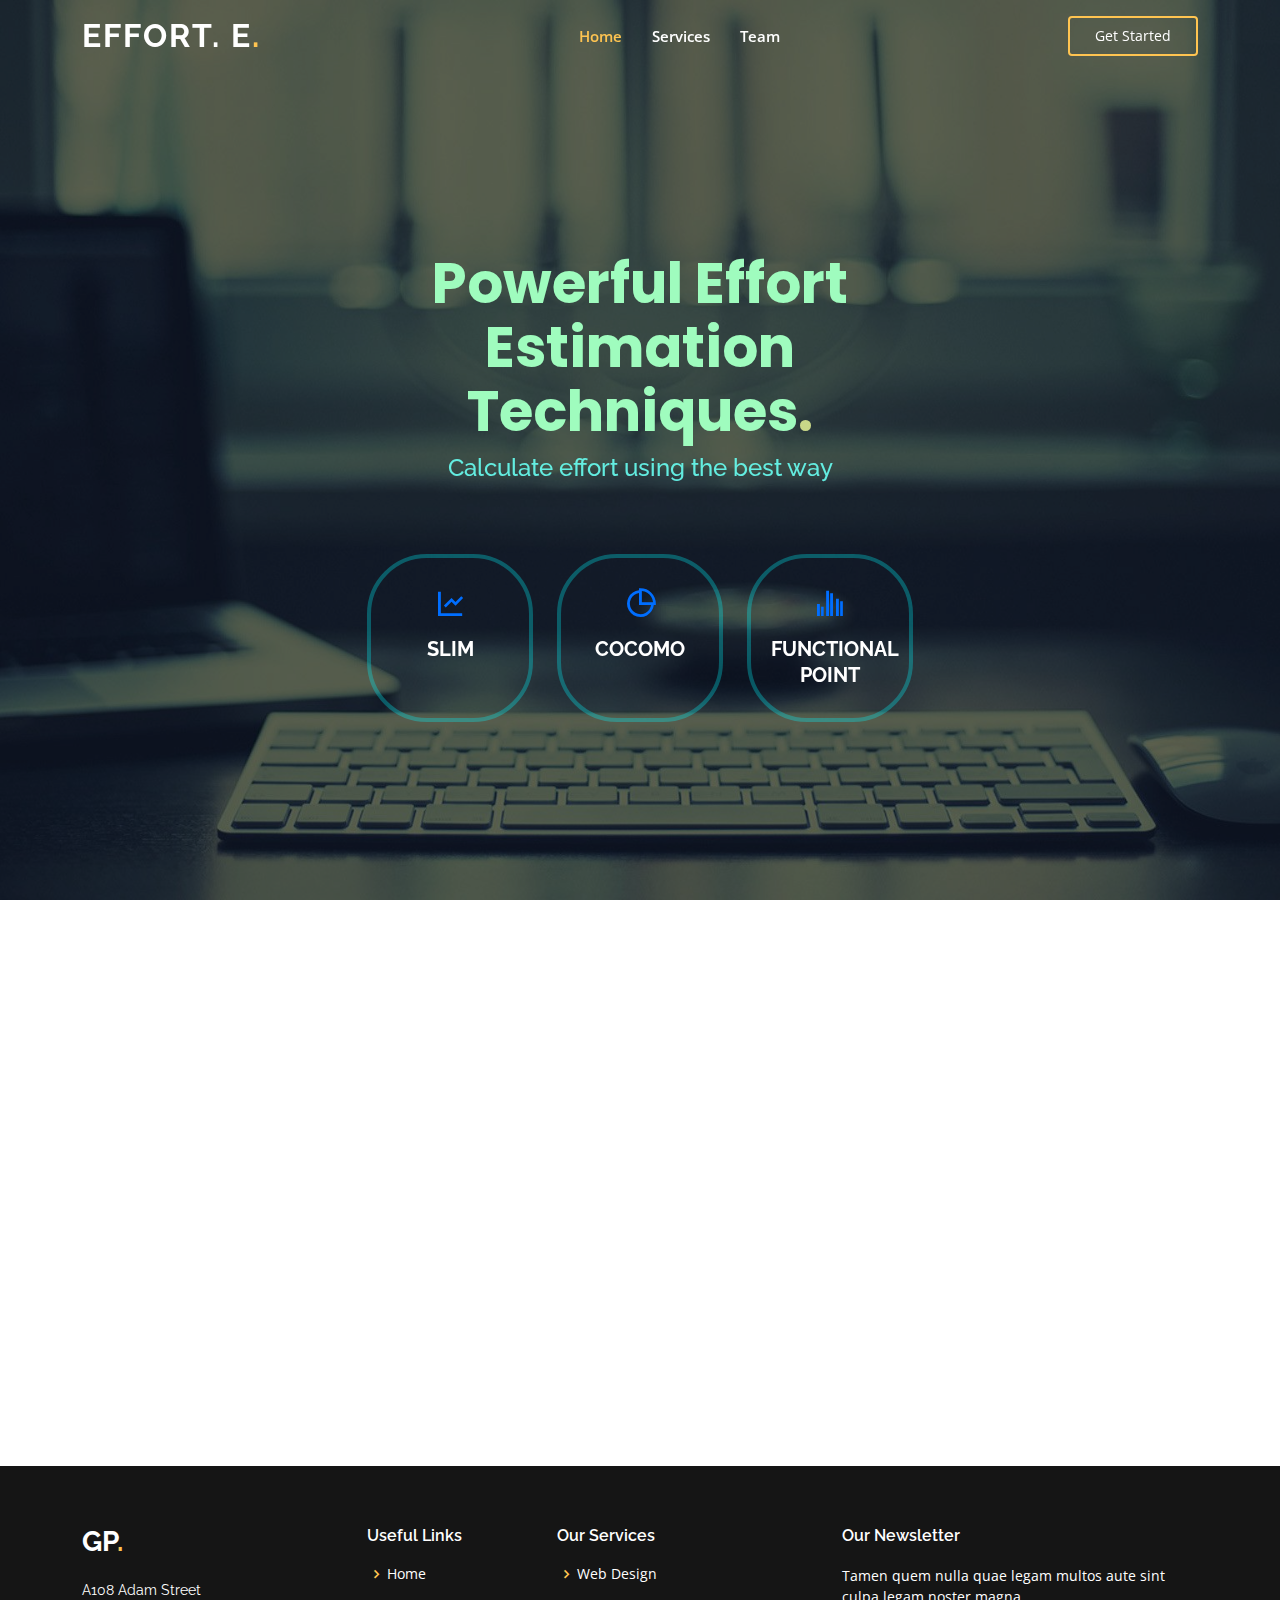
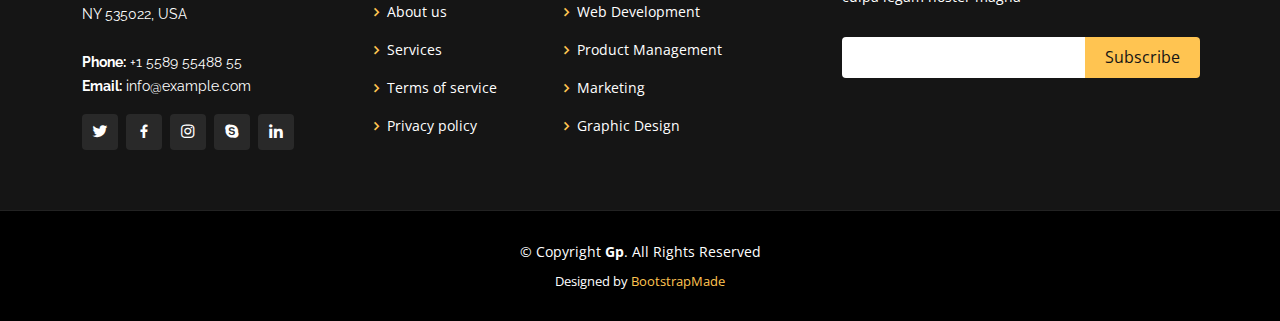
<file: index.html>
<!DOCTYPE html>
<html lang="en">

<head>
  <meta charset="utf-8">
  <meta content="width=device-width, initial-scale=1.0" name="viewport">

  <title>Effort- Estimation</title>
  <meta content="Effort estimation techniques" name="description">
  <meta content="Effort" name="keywords">

  <!-- Favicons -->
  <link href="assets/img/Decrease-icon.png" rel="icon">
  <link href="assets/img/apple-touch-icon.png" rel="apple-touch-icon">

  <!-- Google Fonts -->
  <link href="https://fonts.googleapis.com/css?family=Open+Sans:300,300i,400,400i,600,600i,700,700i|Raleway:300,300i,400,400i,500,500i,600,600i,700,700i|Poppins:300,300i,400,400i,500,500i,600,600i,700,700i" rel="stylesheet">

  <!-- Vendor CSS Files -->
  <link href="assets/vendor/aos/aos.css" rel="stylesheet">
  <link href="assets/vendor/bootstrap/css/bootstrap.min.css" rel="stylesheet">
  <link href="assets/vendor/bootstrap-icons/bootstrap-icons.css" rel="stylesheet">
  <link href="assets/vendor/boxicons/css/boxicons.min.css" rel="stylesheet">
  <link href="assets/vendor/glightbox/css/glightbox.min.css" rel="stylesheet">
  <link href="assets/vendor/remixicon/remixicon.css" rel="stylesheet">
  <link href="assets/vendor/swiper/swiper-bundle.min.css" rel="stylesheet">

  <!-- Template Main CSS File -->
  <link href="assets/css/style.css" rel="stylesheet">

  <!-- =======================================================
  * Template Name: Gp - v4.7.0
  * Template URL: https://bootstrapmade.com/gp-free-multipurpose-html-bootstrap-template/
  * Author: BootstrapMade.com
  * License: https://bootstrapmade.com/license/
  ======================================================== -->


</head>

<body>

  <!-- ======= Header ======= -->
  <header id="header" class="fixed-top ">
    <div class="container d-flex align-items-center justify-content-lg-between">
      <!-- <a href="index.html" class="logo me-auto me-lg-0"><img src="assets/img/Decrease-icon.png" alt="" class="img-fluid"></a> -->
      <h1 class="logo me-auto me-lg-0"><a href="index.html">Effort. E<span>.</span></a></h1>
      <!-- Uncomment below if you prefer to use an image logo -->
    

      <nav id="navbar" class="navbar order-last order-lg-0">
        <ul>
          <li><a class="nav-link scrollto active" href="#hero">Home</a></li>
          <li><a class="nav-link scrollto" href="#services">Services</a></li>
          <li><a class="nav-link scrollto" href="#team">Team</a></li>
        </ul>
        <i class="bi bi-list mobile-nav-toggle"></i>
      </nav><!-- .navbar -->

      <a href="#about" class="get-started-btn scrollto">Get Started</a>

    </div>
  </header><!-- End Header -->

  <!-- ======= Hero Section ======= -->
  <section id="hero" class="d-flex align-items-center justify-content-center">
    <div class="container" data-aos="fade-up">

      <div class="row justify-content-center" data-aos="fade-up" data-aos-delay="150">
        <div class="col-xl-6 col-lg-8">
          <h1>Powerful Effort Estimation Techniques<span>.</span></h1>
          <h2>Calculate effort using the best way</h2>
        </div>
      </div>

      <div class="row gy-4 mt-5 justify-content-center" data-aos="zoom-in" data-aos-delay="250">
        <div class="col-xl-2 col-md-4">
          <div class="icon-box">
            <i class="ri-line-chart-line"></i>
            <h3><a href="">SLIM</a></h3>
          </div>
        </div>
        <div class="col-xl-2 col-md-4">
          <div class="icon-box">
            <i class="ri-pie-chart-2-line"></i>
            <h3><a href="">COCOMO</a></h3>
          </div>
        </div>
        <div class="col-xl-2 col-md-4">
          <div class="icon-box">
            <i class="ri-bar-chart-grouped-line"></i>
            <h3><a href="">FUNCTIONAL POINT</a></h3>
          </div>
        </div>
        
          </div>
        </div>
      </div>

    </div>
  </section><!-- End Hero -->

  <main id="main">   

    <!-- ======= Services Section ======= -->
    <section id="services" class="services">
      <div class="container" data-aos="fade-up">

        <div class="section-title">
          <h2>OurServices</h2>
          <p>Check our Services</p>
        </div>

        <div class="row">
          <div class="col-lg-4 col-md-6 d-flex align-items-stretch" data-aos="zoom-in" data-aos-delay="100">
            <div class="icon-box">
              <div class="icon"><i class="bx bxl-dribbble"></i></div>
              <h4><a href="">SLIM</a></h4>
              <p>Voluptatum deleniti atque corrupti quos dolores et quas molestias excepturi</p>
            </div>
          </div>

          <div class="col-lg-4 col-md-6 d-flex align-items-stretch mt-4 mt-md-0" data-aos="zoom-in" data-aos-delay="200">
            <div class="icon-box">
              <div class="icon"><i class="bx bx-file"></i></div>
              <h4><a href="">COCOMO</a></h4>
              <p>Duis aute irure dolor in reprehenderit in voluptate velit esse cillum dolore</p>
            </div>
          </div>

          <div class="col-lg-4 col-md-6 d-flex align-items-stretch mt-4 mt-lg-0" data-aos="zoom-in" data-aos-delay="300">
            <div class="icon-box">
              <div class="icon"><i class="bx bx-tachometer"></i></div>
              <h4><a href="">FUNCTIONAL POINT</a></h4>
              <p>Excepteur sint occaecat cupidatat non proident, sunt in culpa qui officia</p>
            </div>
          </div>

      

        </div>

      </div>
    </section><!-- End Services Section -->

   

    

   
          </div>
          <div class="swiper-pagination"></div>
        </div>

      </div>
    </section>


  </main><!-- End #main -->

  <!-- ======= Footer ======= -->
  <footer id="footer">
    <div class="footer-top">
      <div class="container">
        <div class="row">

          <div class="col-lg-3 col-md-6">
            <div class="footer-info">
              <h3>Gp<span>.</span></h3>
              <p>
                A108 Adam Street <br>
                NY 535022, USA<br><br>
                <strong>Phone:</strong> +1 5589 55488 55<br>
                <strong>Email:</strong> info@example.com<br>
              </p>
              <div class="social-links mt-3">
                <a href="#" class="twitter"><i class="bx bxl-twitter"></i></a>
                <a href="#" class="facebook"><i class="bx bxl-facebook"></i></a>
                <a href="#" class="instagram"><i class="bx bxl-instagram"></i></a>
                <a href="#" class="google-plus"><i class="bx bxl-skype"></i></a>
                <a href="#" class="linkedin"><i class="bx bxl-linkedin"></i></a>
              </div>
            </div>
          </div>

          <div class="col-lg-2 col-md-6 footer-links">
            <h4>Useful Links</h4>
            <ul>
              <li><i class="bx bx-chevron-right"></i> <a href="#">Home</a></li>
              <li><i class="bx bx-chevron-right"></i> <a href="#">About us</a></li>
              <li><i class="bx bx-chevron-right"></i> <a href="#">Services</a></li>
              <li><i class="bx bx-chevron-right"></i> <a href="#">Terms of service</a></li>
              <li><i class="bx bx-chevron-right"></i> <a href="#">Privacy policy</a></li>
            </ul>
          </div>

          <div class="col-lg-3 col-md-6 footer-links">
            <h4>Our Services</h4>
            <ul>
              <li><i class="bx bx-chevron-right"></i> <a href="#">Web Design</a></li>
              <li><i class="bx bx-chevron-right"></i> <a href="#">Web Development</a></li>
              <li><i class="bx bx-chevron-right"></i> <a href="#">Product Management</a></li>
              <li><i class="bx bx-chevron-right"></i> <a href="#">Marketing</a></li>
              <li><i class="bx bx-chevron-right"></i> <a href="#">Graphic Design</a></li>
            </ul>
          </div>

          <div class="col-lg-4 col-md-6 footer-newsletter">
            <h4>Our Newsletter</h4>
            <p>Tamen quem nulla quae legam multos aute sint culpa legam noster magna</p>
            <form action="" method="post">
              <input type="email" name="email"><input type="submit" value="Subscribe">
            </form>

          </div>

        </div>
      </div>
    </div>

    <div class="container">
      <div class="copyright">
        &copy; Copyright <strong><span>Gp</span></strong>. All Rights Reserved
      </div>
      <div class="credits">
        <!-- All the links in the footer should remain intact. -->
        <!-- You can delete the links only if you purchased the pro version. -->
        <!-- Licensing information: https://bootstrapmade.com/license/ -->
        <!-- Purchase the pro version with working PHP/AJAX contact form: https://bootstrapmade.com/gp-free-multipurpose-html-bootstrap-template/ -->
        Designed by <a href="https://bootstrapmade.com/">BootstrapMade</a>
      </div>
    </div>
  </footer><!-- End Footer -->

  <div id="preloader"></div>
  <a href="#" class="back-to-top d-flex align-items-center justify-content-center"><i class="bi bi-arrow-up-short"></i></a>

  <!-- Vendor JS Files -->
  <script src="assets/vendor/purecounter/purecounter.js"></script>
  <script src="assets/vendor/aos/aos.js"></script>
  <script src="assets/vendor/bootstrap/js/bootstrap.bundle.min.js"></script>
  <script src="assets/vendor/glightbox/js/glightbox.min.js"></script>
  <script src="assets/vendor/isotope-layout/isotope.pkgd.min.js"></script>
  <script src="assets/vendor/swiper/swiper-bundle.min.js"></script>
  <script src="assets/vendor/php-email-form/validate.js"></script>

  <!-- Template Main JS File -->
  <script src="assets/js/main.js"></script>

</body>

</html>
</file>
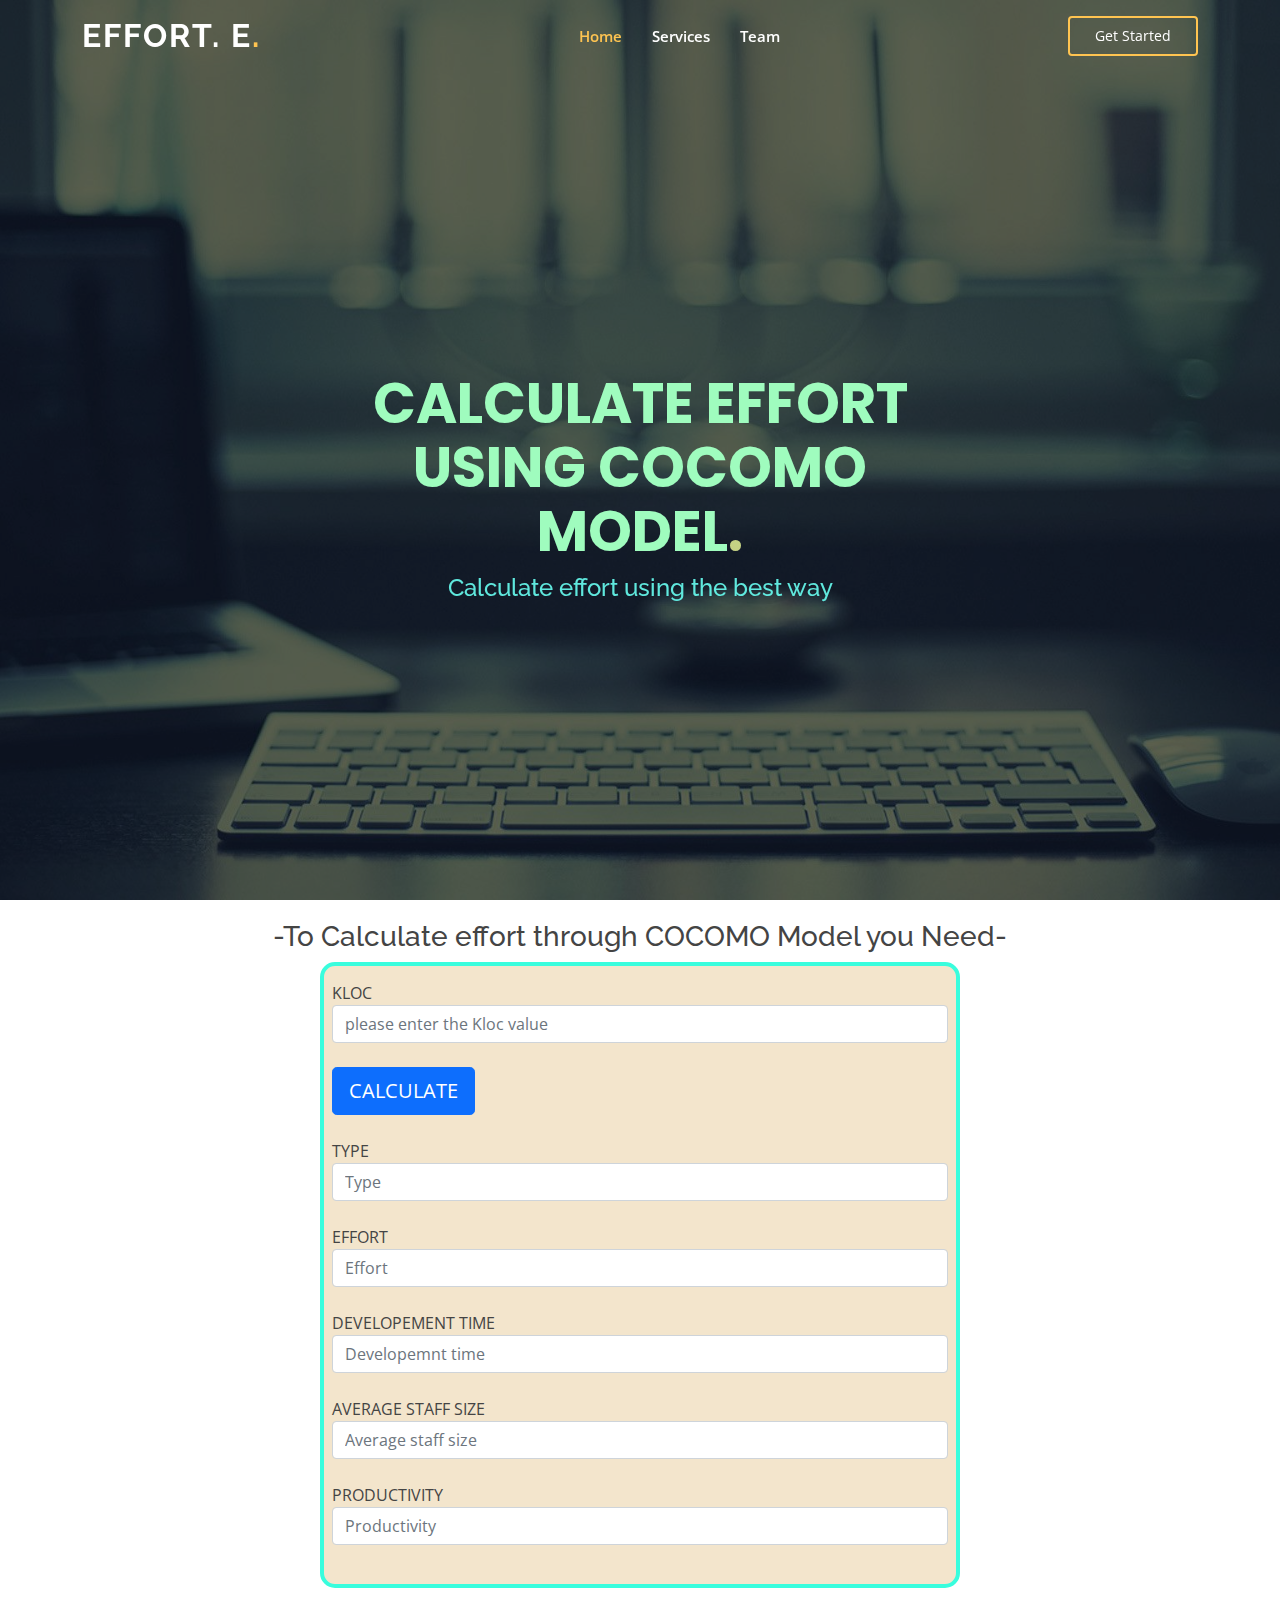
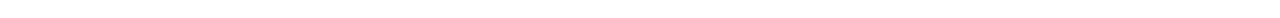
<file: cocomo.html>
<!DOCTYPE html>
<html lang="en">

<head>
  <meta charset="utf-8">
  <meta content="width=device-width, initial-scale=1.0" name="viewport">

  <title>Effort- Estimation</title>
  <meta content="Effort estimation techniques" name="description">
  <meta content="Effort" name="keywords">

  <!-- Favicons -->
  <link href="assets/img/Decrease-icon.png" rel="icon">
  <link href="assets/img/apple-touch-icon.png" rel="apple-touch-icon">

  <!-- Google Fonts -->
  <link href="https://fonts.googleapis.com/css?family=Open+Sans:300,300i,400,400i,600,600i,700,700i|Raleway:300,300i,400,400i,500,500i,600,600i,700,700i|Poppins:300,300i,400,400i,500,500i,600,600i,700,700i" rel="stylesheet">

  <!-- Vendor CSS Files -->
  <link href="assets/vendor/aos/aos.css" rel="stylesheet">
  <link href="assets/vendor/bootstrap/css/bootstrap.min.css" rel="stylesheet">
  <link href="assets/vendor/bootstrap-icons/bootstrap-icons.css" rel="stylesheet">
  <link href="assets/vendor/boxicons/css/boxicons.min.css" rel="stylesheet">
  <link href="assets/vendor/glightbox/css/glightbox.min.css" rel="stylesheet">
  <link href="assets/vendor/remixicon/remixicon.css" rel="stylesheet">
  <link href="assets/vendor/swiper/swiper-bundle.min.css" rel="stylesheet">

  <!-- Template Main CSS File -->
  <link href="assets/css/style.css" rel="stylesheet">

  <!-- =======================================================
  * Template Name: Gp - v4.7.0
  * Template URL: https://bootstrapmade.com/gp-free-multipurpose-html-bootstrap-template/
  * Author: BootstrapMade.com
  * License: https://bootstrapmade.com/license/
  ======================================================== -->



</head>
<style>

     form{width: 50%; 
     margin: auto; 
     border: 4px solid rgb(57, 253, 221);
      padding: 15px 8px; 
      border-radius: 15px;
      margin-bottom: 30px;
      background-color: rgb(243, 229, 204);
      }
    
    
</style>

<body>

  <!-- ======= Header ======= -->
  <header id="header" class="fixed-top ">
    <div class="container d-flex align-items-center justify-content-lg-between">
      <!-- <a href="index.html" class="logo me-auto me-lg-0"><img src="assets/img/Decrease-icon.png" alt="" class="img-fluid"></a> -->
      <h1 class="logo me-auto me-lg-0"><a href="index.html">Effort. E<span>.</span></a></h1>
      <!-- Uncomment below if you prefer to use an image logo -->
    

      <nav id="navbar" class="navbar order-last order-lg-0">
        <ul>
          <li><a class="nav-link scrollto active" href="#hero">Home</a></li>
          <li><a class="nav-link scrollto" href="#services">Services</a></li>
          <li><a class="nav-link scrollto" href="#team">Team</a></li>
        </ul>
        <i class="bi bi-list mobile-nav-toggle"></i>
      </nav><!-- .navbar -->

      <a href="#about" class="get-started-btn scrollto">Get Started</a>

    </div>
  </header><!-- End Header -->

  <!-- ======= Hero Section ======= -->
  <section id="hero" class="d-flex align-items-center justify-content-center">
    <div class="container" data-aos="fade-up">

      <div class="row justify-content-center" data-aos="fade-up" data-aos-delay="150">
        <div class="col-xl-6 col-lg-8">
          <h1>CALCULATE EFFORT USING COCOMO MODEL<span>.</span></h1>
          <h2>Calculate effort using the best way</h2>
        </div>
      

    </div>

  </section><!-- End Hero -->


  <div style="margin-top: 20px">
    <h3 style="text-align:center;">-To Calculate effort through COCOMO Model you Need- </h3>

</div>

            <!-- FORM STARTS HERE -->
<form>
    <div class="form-group">
      <label for="kloc">KLOC </label>
      <input type="text" class="form-control" id="kloc"  placeholder="please enter the Kloc value"><br>
    
    

    <button button type="button" class="btn btn-primary btn-lg btn-block"onclick="display()" >CALCULATE</button> <br><br>
      
</div>
<div class="form-group">
    <label for="type">TYPE </label>
    <input type="text" class="form-control" id="type" placeholder="Type">
  </div> <br>

<div class="form-group">
  <label for="effort">EFFORT </label>
  <input type="text" class="form-control" id="effort" placeholder="Effort">
</div>

<br><div class="form-group">
    <label for="development"> DEVELOPEMENT TIME </label>
    <input type="text" class="form-control" id="development" placeholder="Developemnt time">
  </div>

  <br><div class="form-group">
    <label for="staff_size"> AVERAGE STAFF SIZE </label>
    <input type="text" class="form-control" id="staff_size" placeholder="Average staff size">
  </div> <br>

    <label for="productivity">PRODUCTIVITY  </label>
    <input type="text"  class="form-control" id="productivity" placeholder="Productivity"> <br>
</form>
<!-- FORM ENDS HERE -->



                        <!-- JAVA SCRIPT CODE FOR COCOMO  -->
<script>
 
 function display(){
var k_loc;
 k_loc=document.getElementById('kloc').value;
var Effort;
var Dev_time;
var avg_staffSize;
var productivity;
if (k_loc >=2 && k_loc<=50)
{
    // COCOMO_Organic(k_loc);
    Effort= 2.4*Math.pow(k_loc,1.05).toFixed(2);
     Dev_time= 2.5 * Math.pow(Effort, 0.38).toFixed(2);

        document.getElementById('type').value="ORGANIC";

        document.getElementById('effort').value=Effort;
        document.getElementById('development').value=Dev_time;

        avg_staffSize= (Effort/Dev_time).toFixed(2);
        productivity= (k_loc/Effort).toFixed(2);

        document.getElementById('staff_size').value=avg_staffSize;
        document.getElementById('productivity').value=productivity;
}
else if (k_loc >=50 && k_loc<=300)
{
         Effort= (3.0*Math.pow(k_loc,1.12)).toFixed(2);
         Dev_time= (2.5 * Math.pow(Effort, 0.35)).toFixed(2);

         document.getElementById('type').value="SEMI - DETACHED";

       
        document.getElementById('effort').value=Effort;
        document.getElementById('development').value=Dev_time;

        avg_staffSize= (Effort/Dev_time).toFixed(2);
        productivity= (k_loc/Effort).toFixed(2);

        document.getElementById('staff_size').value=avg_staffSize;
        document.getElementById('productivity').value=productivity;
}

 else if (k_loc > 300)
{
    var Effort= (3.6*Math.pow(k_loc,1.20)).toFixed(2);
        var Dev_time=(2.5 * Math.pow(Effort, 0.32)).toFixed(2);

        document.getElementById('type').value="EMBEDDED";

        document.getElementById('effort').value=Effort;
        document.getElementById('development').value=Dev_time;

        avg_staffSize= (Effort/Dev_time).toFixed(2);
        productivity= (k_loc/Effort).toFixed(2);

        document.getElementById('staff_size').value=avg_staffSize;
        document.getElementById('productivity').value=productivity;
}
else {
    System.out.println("PLEASE ENTER KLOC VALUES WITH IN THE GIVEN RANGES");}}





//     function SLIM_total_lifeCycleEffort ()
//  {

//      var loc=document.getElementById('loc').value;
//      var c=document.getElementById('c').value;
//      var time=document.getElementById('time').value;

//      var K = ((loc) * 3)/ (c*(time*4)/3)  ;

//     //  document.getElementById("TOTAL LIFE CYCLE EFFORT IN WORKING YEARS: ");
//     //  document.write("k = "+K);
//      document.getElementById('result').value=K;
//  }

 // SLIM_total_lifeCycleEffort(3232,32,2);
</script>




  


  <div id="preloader"></div>
  <a href="#" class="back-to-top d-flex align-items-center justify-content-center"><i class="bi bi-arrow-up-short"></i></a>

  <!-- Vendor JS Files -->
  <script src="assets/vendor/purecounter/purecounter.js"></script>
  <script src="assets/vendor/aos/aos.js"></script>
  <script src="assets/vendor/bootstrap/js/bootstrap.bundle.min.js"></script>
  <script src="assets/vendor/glightbox/js/glightbox.min.js"></script>
  <script src="assets/vendor/isotope-layout/isotope.pkgd.min.js"></script>
  <script src="assets/vendor/swiper/swiper-bundle.min.js"></script>
  <script src="assets/vendor/php-email-form/validate.js"></script>

  <!-- Template Main JS File -->
  <script src="assets/js/main.js"></script>

</body>

</html>
</file>
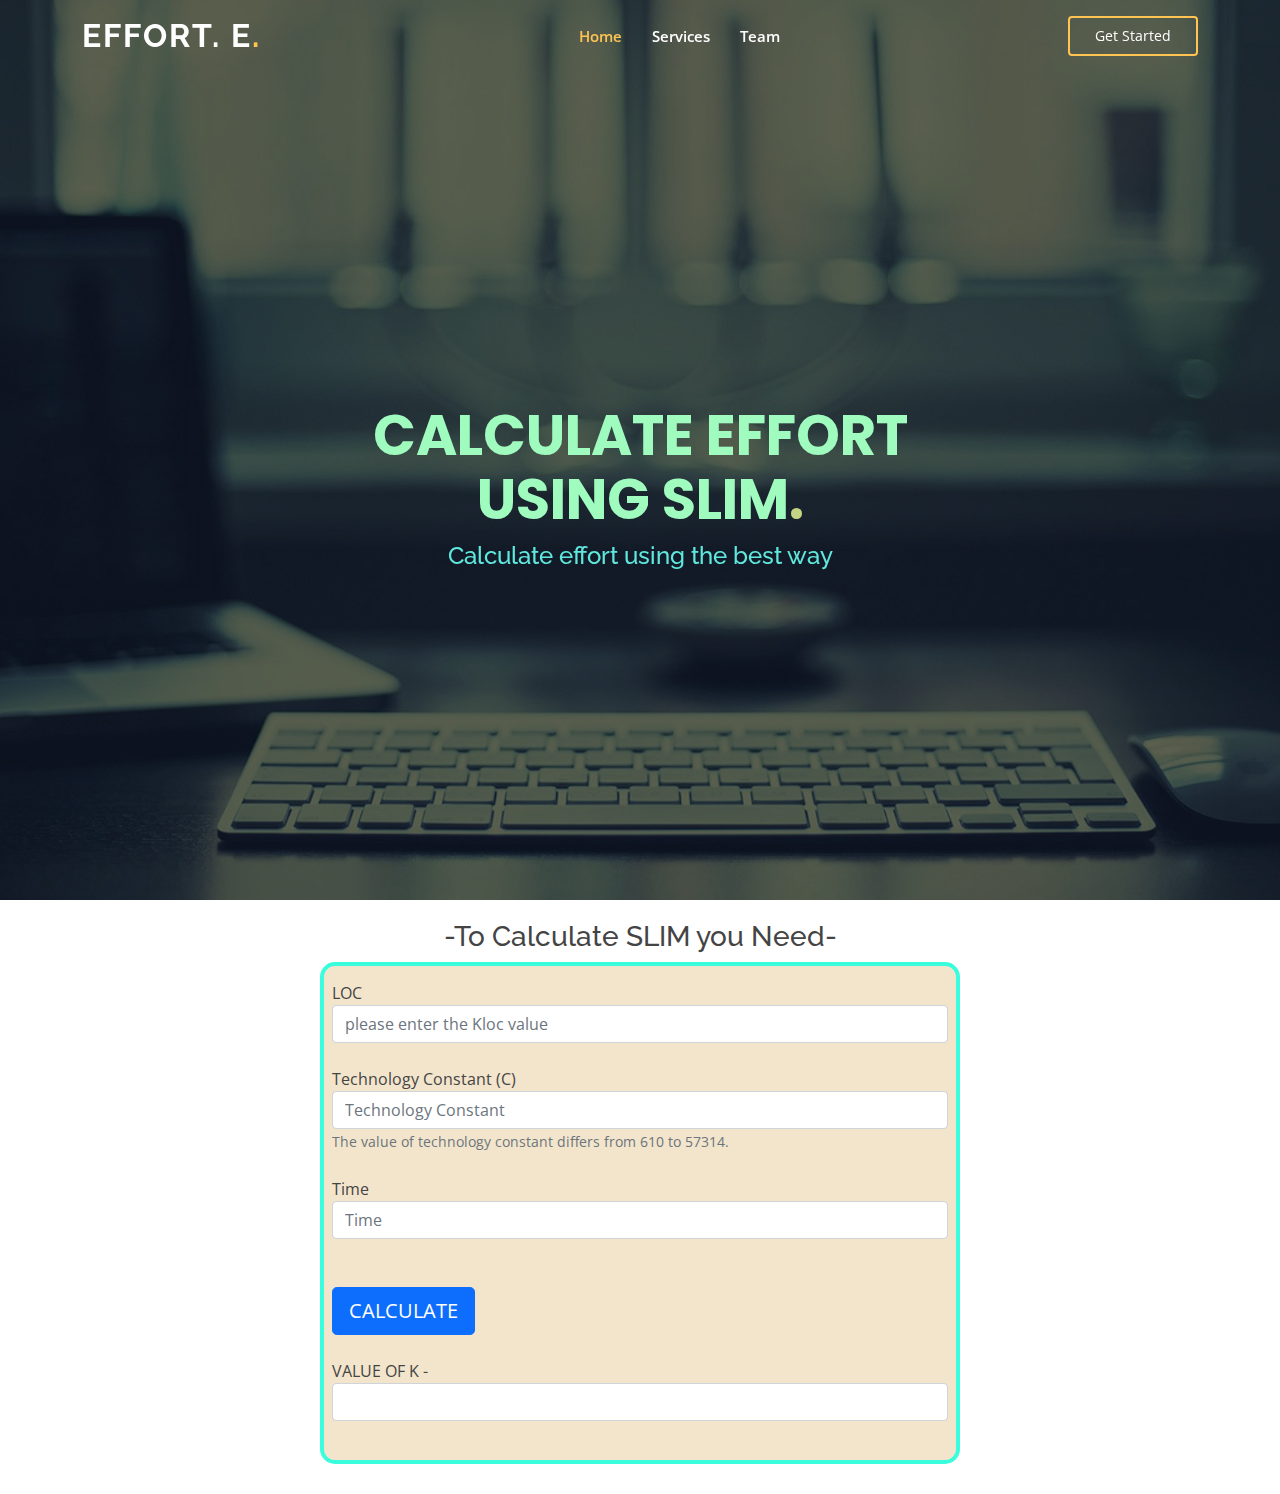
<file: Slim.html>
<!DOCTYPE html>
<html lang="en">

<head>
  <meta charset="utf-8">
  <meta content="width=device-width, initial-scale=1.0" name="viewport">

  <title>Effort- Estimation</title>
  <meta content="Effort estimation techniques" name="description">
  <meta content="Effort" name="keywords">

  <!-- Favicons -->
  <link href="assets/img/Decrease-icon.png" rel="icon">
  <link href="assets/img/apple-touch-icon.png" rel="apple-touch-icon">

  <!-- Google Fonts -->
  <link href="https://fonts.googleapis.com/css?family=Open+Sans:300,300i,400,400i,600,600i,700,700i|Raleway:300,300i,400,400i,500,500i,600,600i,700,700i|Poppins:300,300i,400,400i,500,500i,600,600i,700,700i" rel="stylesheet">

  <!-- Vendor CSS Files -->
  <link href="assets/vendor/aos/aos.css" rel="stylesheet">
  <link href="assets/vendor/bootstrap/css/bootstrap.min.css" rel="stylesheet">
  <link href="assets/vendor/bootstrap-icons/bootstrap-icons.css" rel="stylesheet">
  <link href="assets/vendor/boxicons/css/boxicons.min.css" rel="stylesheet">
  <link href="assets/vendor/glightbox/css/glightbox.min.css" rel="stylesheet">
  <link href="assets/vendor/remixicon/remixicon.css" rel="stylesheet">
  <link href="assets/vendor/swiper/swiper-bundle.min.css" rel="stylesheet">

  <!-- Template Main CSS File -->
  <link href="assets/css/style.css" rel="stylesheet">

  <!-- =======================================================
  * Template Name: Gp - v4.7.0
  * Template URL: https://bootstrapmade.com/gp-free-multipurpose-html-bootstrap-template/
  * Author: BootstrapMade.com
  * License: https://bootstrapmade.com/license/
  ======================================================== -->



</head>
<style>

     form{width: 50%; 
     margin: auto; 
     border: 4px solid rgb(57, 253, 221);
      padding: 15px 8px; 
      border-radius: 15px;
      margin-bottom: 30px;
      background-color: rgb(243, 229, 204);
      }
    
    
</style>

<body>

  <!-- ======= Header ======= -->
  <header id="header" class="fixed-top ">
    <div class="container d-flex align-items-center justify-content-lg-between">
      <!-- <a href="index.html" class="logo me-auto me-lg-0"><img src="assets/img/Decrease-icon.png" alt="" class="img-fluid"></a> -->
      <h1 class="logo me-auto me-lg-0"><a href="index.html">Effort. E<span>.</span></a></h1>
      <!-- Uncomment below if you prefer to use an image logo -->
    

      <nav id="navbar" class="navbar order-last order-lg-0">
        <ul>
          <li><a class="nav-link scrollto active" href="#hero">Home</a></li>
          <li><a class="nav-link scrollto" href="#services">Services</a></li>
          <li><a class="nav-link scrollto" href="#team">Team</a></li>
        </ul>
        <i class="bi bi-list mobile-nav-toggle"></i>
      </nav><!-- .navbar -->

      <a href="#about" class="get-started-btn scrollto">Get Started</a>

    </div>
  </header><!-- End Header -->

  <!-- ======= Hero Section ======= -->
  <section id="hero" class="d-flex align-items-center justify-content-center">
    <div class="container" data-aos="fade-up">

      <div class="row justify-content-center" data-aos="fade-up" data-aos-delay="150">
        <div class="col-xl-6 col-lg-8">
          <h1>CALCULATE EFFORT USING SLIM<span>.</span></h1>
          <h2>Calculate effort using the best way</h2>
        </div>
      

    </div>

  </section><!-- End Hero -->


  <div style="margin-top: 20px">
    <h3 style="text-align:center;">-To Calculate SLIM you Need- </h3>

</div>

<!-- FORM STARTS HERE -->

<form>
    <div class="form-group">
      <label for="loc">LOC </label>
      <input type="text" class="form-control" id="loc"  placeholder="please enter the Kloc value"><br>
    
    </div>
    <div class="form-group">
      <label for="c">Technology Constant (C) </label>
      <input type="text" class="form-control" id="c" placeholder="Technology Constant">
      <small  class="form-text text-muted">The value of technology constant differs from 610 to 57314.</small><br>
    </div>

    <br><div class="form-group">
        <label for="time"> Time </label>
        <input type="text" class="form-control" id="time" placeholder="Time">
      </div> <br><br>

    
    <button button type="button" class="btn btn-primary btn-lg btn-block"onclick=" SLIM_total_lifeCycleEffort()" >CALCULATE</button> <br><br>
      
    <label for="">VALUE OF K - </label>
    <input type="text"  class="form-control" id="result"> <br>
</form>
<!-- FORM ENDS HERE -->



<!-- JAVA SCRIPT CODE FOR SLIM -->
<script>
    function SLIM_total_lifeCycleEffort ()
 {

     var loc=document.getElementById('loc').value;
     var c=document.getElementById('c').value;
     var time=document.getElementById('time').value;

     var K = ((loc)*3)/ (c*(time*4)/3);

    //  document.getElementById("TOTAL LIFE CYCLE EFFORT IN WORKING YEARS: ");
    //  document.write("k = "+K);
     document.getElementById('result').value=K;
 }

 // SLIM_total_lifeCycleEffort(3232,32,2);
</script>




  


  <div id="preloader"></div>
  <a href="#" class="back-to-top d-flex align-items-center justify-content-center"><i class="bi bi-arrow-up-short"></i></a>

  <!-- Vendor JS Files -->
  <script src="assets/vendor/purecounter/purecounter.js"></script>
  <script src="assets/vendor/aos/aos.js"></script>
  <script src="assets/vendor/bootstrap/js/bootstrap.bundle.min.js"></script>
  <script src="assets/vendor/glightbox/js/glightbox.min.js"></script>
  <script src="assets/vendor/isotope-layout/isotope.pkgd.min.js"></script>
  <script src="assets/vendor/swiper/swiper-bundle.min.js"></script>
  <script src="assets/vendor/php-email-form/validate.js"></script>

  <!-- Template Main JS File -->
  <script src="assets/js/main.js"></script>

</body>

</html>
</file>
<file: assets/css/style.css>
/**
* Template Name: Gp - v4.7.0
* Template URL: https://bootstrapmade.com/gp-free-multipurpose-html-bootstrap-template/
* Author: BootstrapMade.com
* License: https://bootstrapmade.com/license/
*/

/*--------------------------------------------------------------
# General
--------------------------------------------------------------*/
body {
  font-family: "Open Sans", sans-serif;
  color: #444444;
  
  background-color: #fff;
}

a {
  color: #ffc451;
  text-decoration: none;
}

a:hover {
  color: #ffd584;
  text-decoration: none;
}

h1, h2, h3, h4, h5, h6 {
  font-family: "Raleway", sans-serif;
}

/*--------------------------------------------------------------
# Back to top button
--------------------------------------------------------------*/
.back-to-top {
  position: fixed;
  visibility: hidden;
  opacity: 0;
  right: 15px;
  bottom: 15px;
  z-index: 996;
  background: #4fd3fc;
  width: 40px;
  height: 40px;
  border-radius: 4px;
  transition: all 0.4s;
}
.back-to-top i {
  font-size: 28px;
  color: #151515;
  line-height: 0;
}
.back-to-top:hover {
  background: #151515;
}
.back-to-top:hover i {
  color: #ffc451;
}
.back-to-top.active {
  visibility: visible;
  opacity: 1;
}

/*--------------------------------------------------------------
# Preloader
--------------------------------------------------------------*/
#preloader {
  position: fixed;
  top: 0;
  left: 0;
  right: 0;
  bottom: 0;
  z-index: 9999;
  overflow: hidden;
  background: #151515;
}

#preloader:before {
  content: "";
  position: fixed;
  top: calc(50% - 0px);
  left: calc(50% - 30px);
  border: 6px solid #ffc451;
  border-top-color: #151515;
  border-bottom-color: #151515;
  border-radius: 50%;
  width: 60px;
  height: 60px;
  -webkit-animation: animate-preloader 1s linear infinite;
  animation: animate-preloader 1s linear infinite;
}

@-webkit-keyframes animate-preloader {
  0% {
    transform: rotate(0deg);
  }
  100% {
    transform: rotate(360deg);
  }
}

@keyframes animate-preloader {
  0% {
    transform: rotate(0deg);
  }
  100% {
    transform: rotate(360deg);
  }
}
/*--------------------------------------------------------------
# Disable aos animation delay on mobile devices
--------------------------------------------------------------*/
@media screen and (max-width: 768px) {
  [data-aos-delay] {
    transition-delay: 0 !important;
  }
}
/*--------------------------------------------------------------
# Header
--------------------------------------------------------------*/
#header {
  transition: all 0.5s;
  z-index: 997;
  padding: 15px 0;
}
#header.header-scrolled, #header.header-inner-pages {
  background: rgba(0, 0, 0, 0.8);
}
#header .logo {
  font-size: 32px;
  margin: 0;
  padding: 0;
  line-height: 1;
  font-weight: 700;
  letter-spacing: 2px;
  text-transform: uppercase;
}
#header .logo a {
  color: #fff;
}
#header .logo a span {
  color: #ffc451;
}
#header .logo img {
  max-height: 40px;
}

/*--------------------------------------------------------------
#  Get Startet Button
--------------------------------------------------------------*/
.get-started-btn {
  color: #fff;
  border-radius: 4px;
  padding: 7px 25px 8px 25px;
  white-space: nowrap;
  transition: 0.3s;
  font-size: 14px;
  display: inline-block;
  border: 2px solid #ffc451;
}
.get-started-btn:hover {
  background: #ffbb38;
  color: #343a40;
}
@media (max-width: 992px) {
  .get-started-btn {
    padding: 7px 20px 8px 20px;
    margin-right: 15px;
  }
}

/*--------------------------------------------------------------
# Navigation Menu
--------------------------------------------------------------*/
/**
* Desktop Navigation 
*/
.navbar {
  padding: 0;
}
.navbar ul {
  margin: 0;
  padding: 0;
  display: flex;
  list-style: none;
  align-items: center;
}
.navbar li {
  position: relative;
}
.navbar a, .navbar a:focus {
  display: flex;
  align-items: center;
  justify-content: space-between;
  padding: 10px 0 10px 30px;
  font-size: 15px;
  font-weight: 600;
  color: #fff;
  white-space: nowrap;
  transition: 0.3s;
}
.navbar a i, .navbar a:focus i {
  font-size: 12px;
  line-height: 0;
  margin-left: 5px;
}
.navbar a:hover, .navbar .active, .navbar .active:focus, .navbar li:hover > a {
  color: #ffc451;
}
/**
* Mobile Navigation 
*/
.mobile-nav-toggle {
  color: #fff;
  font-size: 28px;
  cursor: pointer;
  display: none;
  line-height: 0;
  transition: 0.5s;
}

@media (max-width: 991px) {
  .mobile-nav-toggle {
    display: block;
  }

  .navbar ul {
    display: none;
  }
}
.navbar-mobile {
  position: fixed;
  overflow: hidden;
  top: 0;
  right: 0;
  left: 0;
  bottom: 0;
  background: rgba(0, 0, 0, 0.9);
  transition: 0.3s;
  z-index: 999;
}
.navbar-mobile .mobile-nav-toggle {
  position: absolute;
  top: 15px;
  right: 15px;
}
.navbar-mobile ul {
  display: block;
  position: absolute;
  top: 55px;
  right: 15px;
  bottom: 15px;
  left: 15px;
  padding: 10px 0;
  background-color: #fff;
  overflow-y: auto;
  transition: 0.3s;
}
.navbar-mobile a, .navbar-mobile a:focus {
  padding: 10px 20px;
  font-size: 15px;
  color: #151515;
}
.navbar-mobile a:hover, .navbar-mobile .active, .navbar-mobile li:hover > a {
  color: #151515;
  background-color: #ffc451;
}
.navbar-mobile .getstarted, .navbar-mobile .getstarted:focus {
  margin: 15px;
}
.navbar-mobile .dropdown ul {
  position: static;
  display: none;
  margin: 10px 20px;
  padding: 10px 0;
  z-index: 99;
  opacity: 1;
  visibility: visible;
  background: #fff;
  box-shadow: 0px 0px 30px rgba(127, 137, 161, 0.25);
}
.navbar-mobile .dropdown ul li {
  min-width: 200px;
}
.navbar-mobile .dropdown ul a {
  padding: 10px 20px;
  color: #151515;
}
.navbar-mobile .dropdown ul a i {
  font-size: 12px;
}
.navbar-mobile .dropdown ul a:hover, .navbar-mobile .dropdown ul .active:hover, .navbar-mobile .dropdown ul li:hover > a {
  background-color: #ffc451;
}
.navbar-mobile .dropdown > .dropdown-active {
  display: block;
}

/*--------------------------------------------------------------
# Hero Section
--------------------------------------------------------------*/
#hero {
  width: 100%;
  height: 100vh;
  background: url("../img/Backgrounf.jpg") top center;
  background-size: cover;
  position: relative;
}
#hero:before {
  content: "";
  background: rgba(0, 0, 0, 0.6);
  position: absolute;
  bottom: 0;
  top: 0;
  left: 0;
  right: 0;
}
#hero .container {
  position: relative;
  padding-top: 74px;
  text-align: center;
}
#hero h1 {
  margin: 0;
  font-size: 56px;
  font-weight: 700;
  line-height: 64px;
  color: rgb(159, 252, 190);
  font-family: "Poppins", sans-serif;
}
#hero h1 span {
  color: #edfb99d0;
}
#hero h2 {
  color: rgba(104, 255, 242, 0.9);
  margin: 10px 0 0 0;
  font-size: 24px;
}
#hero .icon-box {
  padding: 30px 20px;
  transition: ease-in-out 0.3s;
  border: 4px solid rgba(0, 247, 255, 0.3);
  height: 100%;
  text-align: center;
  border-radius: 60px;
}
#hero .icon-box i {
  font-size: 32px;
  line-height: 1;
  color: #006eff;
}
#hero .icon-box h3 {
  font-weight: 700;
  margin: 10px 0 0 0;
  padding: 0;
  line-height: 1;
  font-size: 20px;
  line-height: 26px;
}
#hero .icon-box h3 a {
  color: #fff;
  transition: ease-in-out 0.3s;
}
#hero .icon-box h3 a:hover {
  color: #ffc451;
}
#hero .icon-box:hover {
  border-color: #ffc451;
}
@media (min-width: 1024px) {
  #hero {
    background-attachment: fixed;
  }
}
@media (max-width: 768px) {
  #hero {
    height: auto;
  }
  #hero h1 {
    font-size: 28px;
    line-height: 36px;
  }
  #hero h2 {
    font-size: 20px;
    line-height: 24px;
  }
}

/*--------------------------------------------------------------
# Sections General
--------------------------------------------------------------*/
section {
  padding: 60px 0;
  overflow: hidden;
}

.section-title {
  padding-bottom: 40px;
}
.section-title h2 {
  font-size: 14px;
  font-weight: 500;
  padding: 0;
  line-height: 1px;
  margin: 0 0 5px 0;
  letter-spacing: 2px;
  text-transform: uppercase;
  color: #aaaaaa;
  font-family: "Poppins", sans-serif;
}
.section-title h2::after {
  content: "";
  width: 120px;
  height: 1px;
  display: inline-block;
  background: #ffde9e;
  margin: 4px 10px;
}
.section-title p {
  margin: 0;
  margin: 0;
  font-size: 36px;
  font-weight: 700;
  text-transform: uppercase;
  font-family: "Poppins", sans-serif;
  color: #151515;
}



/*--------------------------------------------------------------
# Services
--------------------------------------------------------------*/
.services .icon-box {
  text-align: center;
  border: 1px solid #818383;
  padding: 80px 20px;
  transition: all ease-in-out 0.3s;
  background: rgb(243, 245, 245);
}
.services .icon-box .icon {
  margin: 0 auto;
  width: 64px;
  height: 64px;
  background: #9bffe6;
  border-radius: 4px;
  display: flex;
  align-items: center;
  justify-content: center;
  margin-bottom: 20px;
  transition: 0.3s;
}
.services .icon-box .icon i {
  color: #151515;
  font-size: 28px;
  transition: ease-in-out 0.3s;
}
.services .icon-box h4 {
  font-weight: 700;
  margin-bottom: 15px;
  font-size: 24px;
}
.services .icon-box h4 a {
  color: #151515;
  transition: ease-in-out 0.3s;
}
.services .icon-box h4 a:hover {
  color: #ffc451;
}
.services .icon-box p {
  line-height: 24px;
  font-size: 14px;
  margin-bottom: 0;
}
.services .icon-box:hover {
  border-color: #fff;
  box-shadow: 0px 0 25px 0 rgba(0, 0, 0, 0.1);
  transform: translateY(-10px);
}



/*--------------------------------------------------------------
# Team
--------------------------------------------------------------*/
.team {
  background: #fff;
  padding: 60px 0;
}
#team .row{
  width: 120%;
  margin: auto;
}
.team .member {
  margin-bottom: 20px;
  overflow: hidden;
  border-radius: 5px;
  background: #fff;
  box-shadow: 0px 2px 15px rgba(0, 0, 0, 0.1);
}
.team .member .member-img {
  position: relative;
  overflow: hidden;
}
.team .member .social {
  position: absolute;
  left: 0;
  bottom: 30px;
  right: 0;
  opacity: 0;
  transition: ease-in-out 0.3s;
  text-align: center;
}
.team .member .social a {
  transition: color 0.3s;
  color: #151515;
  margin: 0 3px;
  border-radius: 4px;
  width: 36px;
  height: 36px;
  background: rgba(255, 255, 255, 0.8);
  transition: ease-in-out 0.3s;
  color: #484848;
  display: inline-flex;
  justify-content: center;
  align-items: center;
}
.team .member .social a:hover {
  color: #151515;
  background: #ffc451;
}
.team .member .social i {
  font-size: 18px;
  line-height: 0;
}
.team .member .member-info {
  padding: 25px 15px;
}
.team .member .member-info h4 {
  font-weight: 700;
  margin-bottom: 5px;
  font-size: 18px;
  color: #151515;
}
.team .member .member-info span {
  display: block;
  font-size: 13px;
  font-weight: 400;
  color: #aaaaaa;
}
.team .member .member-info p {
  font-style: italic;
  font-size: 14px;
  line-height: 26px;
  color: #777777;
}
.team .member:hover .social {
  opacity: 1;
  bottom: 15px;
}

/*--------------------------------------------------------------
# Footer
--------------------------------------------------------------*/
#footer {
  background: black;
  padding: 0 0 30px 0;
  color: #fff;
  font-size: 14px;
}
#footer .footer-top {
  background: #151515;
  border-bottom: 1px solid #222222;
  padding: 60px 0 30px 0;
}
#footer .footer-top .footer-info {
  margin-bottom: 30px;
}
#footer .footer-top .footer-info h3 {
  font-size: 28px;
  margin: 0 0 20px 0;
  padding: 2px 0 2px 0;
  line-height: 1;
  font-weight: 700;
  text-transform: uppercase;
}
#footer .footer-top .footer-info h3 span {
  color: #ffc451;
}
#footer .footer-top .footer-info p {
  font-size: 14px;
  line-height: 24px;
  margin-bottom: 0;
  font-family: "Raleway", sans-serif;
  color: #fff;
}
#footer .footer-top .social-links a {
  font-size: 18px;
  display: inline-block;
  background: #292929;
  color: #fff;
  line-height: 1;
  padding: 8px 0;
  margin-right: 4px;
  border-radius: 4px;
  text-align: center;
  width: 36px;
  height: 36px;
  transition: 0.3s;
}
#footer .footer-top .social-links a:hover {
  background: #ffc451;
  color: #151515;
  text-decoration: none;
}
#footer .footer-top h4 {
  font-size: 16px;
  font-weight: 600;
  color: #fff;
  position: relative;
  padding-bottom: 12px;
}
#footer .footer-top .footer-links {
  margin-bottom: 30px;
}
#footer .footer-top .footer-links ul {
  list-style: none;
  padding: 0;
  margin: 0;
}
#footer .footer-top .footer-links ul i {
  padding-right: 2px;
  color: #ffc451;
  font-size: 18px;
  line-height: 1;
}
#footer .footer-top .footer-links ul li {
  padding: 10px 0;
  display: flex;
  align-items: center;
}
#footer .footer-top .footer-links ul li:first-child {
  padding-top: 0;
}
#footer .footer-top .footer-links ul a {
  color: #fff;
  transition: 0.3s;
  display: inline-block;
  line-height: 1;
}
#footer .footer-top .footer-links ul a:hover {
  color: #ffc451;
}
#footer .footer-top .footer-newsletter form {
  margin-top: 30px;
  background: #fff;
  padding: 6px 10px;
  position: relative;
  border-radius: 4px;
}
#footer .footer-top .footer-newsletter form input[type=email] {
  border: 0;
  padding: 4px;
  width: calc(100% - 110px);
}
#footer .footer-top .footer-newsletter form input[type=submit] {
  position: absolute;
  top: 0;
  right: -2px;
  bottom: 0;
  border: 0;
  background: none;
  font-size: 16px;
  padding: 0 20px;
  background: #ffc451;
  color: #151515;
  transition: 0.3s;
  border-radius: 0 4px 4px 0;
}
#footer .footer-top .footer-newsletter form input[type=submit]:hover {
  background: #ffcd6b;
}
#footer .copyright {
  text-align: center;
  padding-top: 30px;
}
#footer .credits {
  padding-top: 10px;
  text-align: center;
  font-size: 13px;
  color: #fff;
}
</file>
